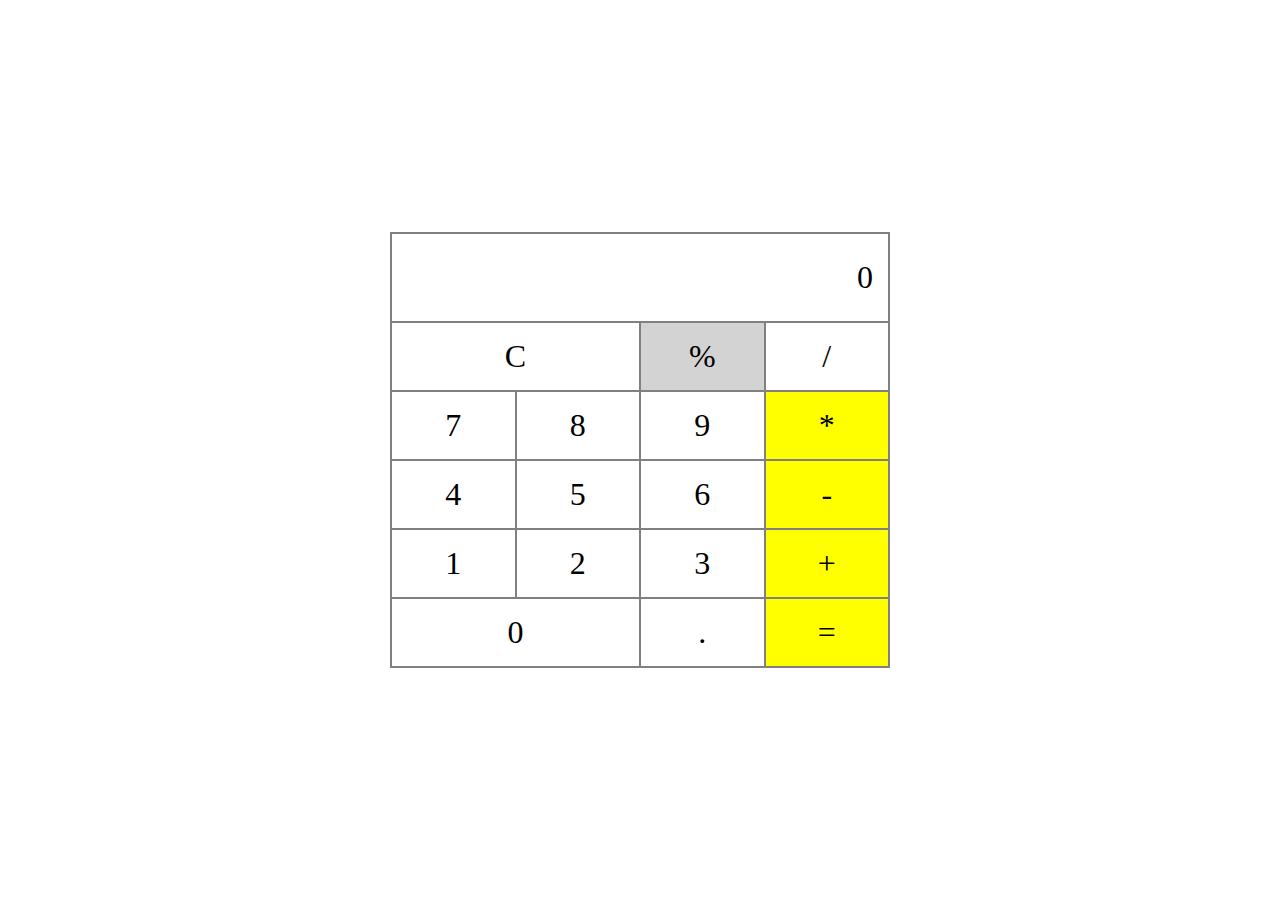
<file: calculatorJS/index.html>
<!DOCTYPE html>
<html lang="es">
<head>
    <meta charset="UTF-8">
    <meta http-equiv="X-UA-Compatible" content="IE=edge">
    <link rel="shortcut icon" href="./math-symbols.png" type="image/x-icon">
    <meta name="viewport" content="width=device-width, initial-scale=1.0">
    <title>Calculator JS</title>
    <link rel="stylesheet" href="./css/styles.css">
</head>
<body>
    <div class="container">
        <div class="calculator">
            <div class="calculator-display">0</div>
            <div class="calculator-keypad">
                <div class="keypad-numbers">
                    <div class="keypad-button large">C</div>
                    <div class="keypad-button dark">%</div>
                    <div class="keypad-button">/</div>
                    <div class="keypad-button">7</div>
                    <div class="keypad-button">8</div>
                    <div class="keypad-button">9</div>
                    <div class="keypad-button yellow">*</div>
                    <div class="keypad-button">4</div>
                    <div class="keypad-button">5</div>
                    <div class="keypad-button">6</div>
                    <div class="keypad-button yellow">-</div>
                    <div class="keypad-button">1</div>
                    <div class="keypad-button">2</div>
                    <div class="keypad-button">3</div>
                    <div class="keypad-button yellow">+</div>
                    <div class="keypad-button large">0</div>
                    <div class="keypad-button">.</div>
                    <div class="keypad-button yellow">=</div>
                </div>
            </div>
        </div>
    </div>
    
    
    
    <script src="./js/main.js"></script>
</body>
</html>
</file>
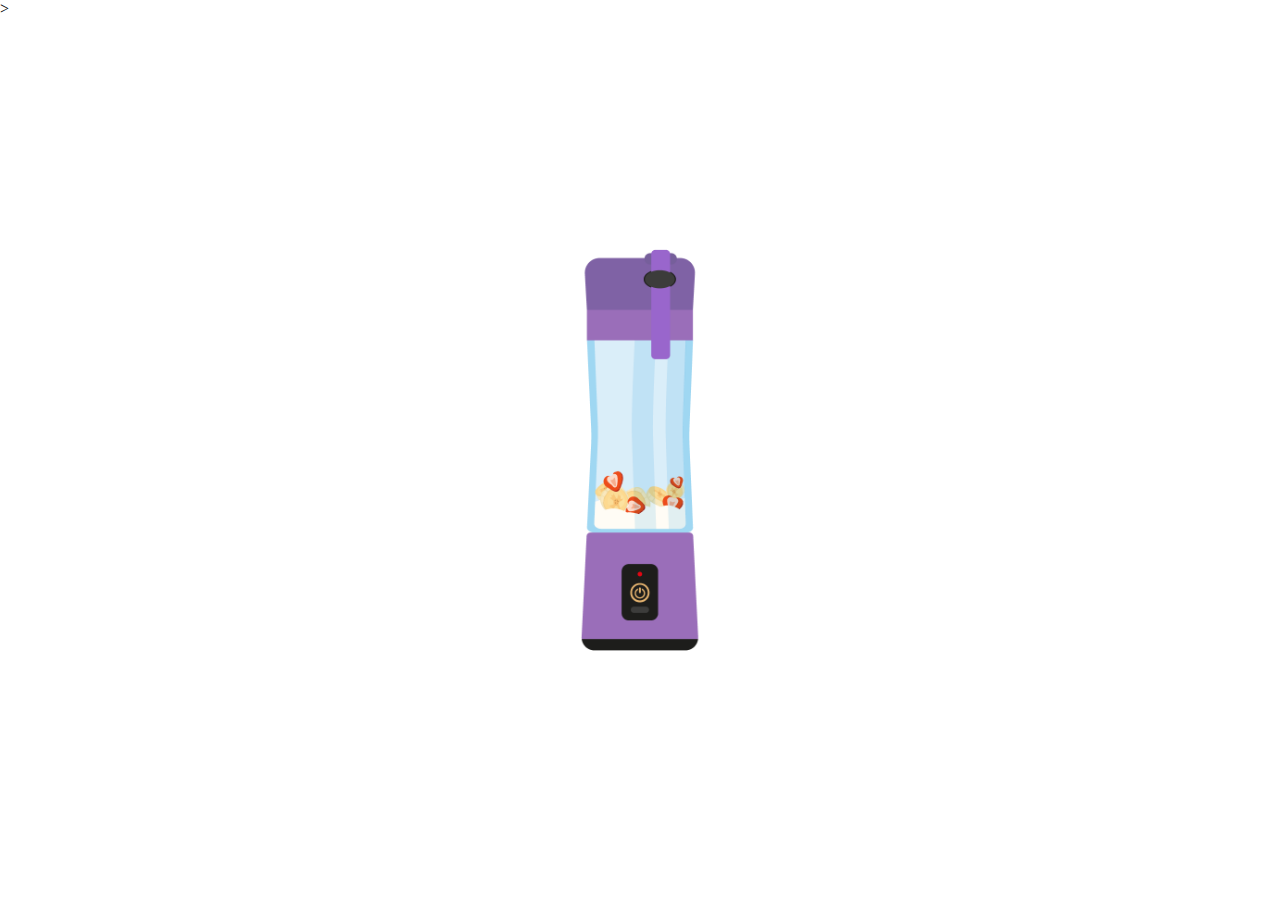
<file: licuadoraJS/index.html>
<!DOCTYPE html>
<html lang="en">
<head>
    <meta charset="UTF-8">
    <meta http-equiv="X-UA-Compatible" content="IE=edge">
    <meta name="viewport" content="width=device-width, initial-scale=1.0">
    <title>Proyecto Licuadora</title>
    <link rel="stylesheet" href="./css/styles.css">
</head>
<body>
    <main class="container"><!--Primero creamos el contenedor de la licuadora, y luego le metemos dentro un div para la licuadora -->
        <div id="blender" class="blender"><!--nota 'para '-->
            <div id="blender-button" class="blender-button"></div>

        </div>
    </main>
<!-- Acá vinculamos el audio y le agregamos el tipo de archivo que es-->
    <audio id="blender-button-sound" src="./sounds/sound_botonLicuadora.mp3" type="audio/mpeg" ></audio>
    <audio id="blender-sound" src="./sounds/sound_licuadora.mp3" type="audio/mpeg"<!--Le agregamos el atributo loop p/que se repita indefinidamente--> loop</audio> ></audio>
    <script src="./js/main.js"></script>
</body>
</html>
</file>
<file: calculatorJS/css/styles.css>
*{
    padding: 0;
    margin: 0;
    box-sizing: border-box;
}
html{
    font-size: 62,5%;
}
.container{
    padding: 15px;
    display: flex;
    justify-content: center;
    align-items: center;
    height: 100vh;
}
.calculator{
    display: flex;
    flex-direction: column;
    width: 500px;
    border: 1px solid gray;
    font-size: 2rem;
}
.calculator-display{
    padding: 25px 15px;
    width: 100%;
    text-align: right;
    border: 1px solid gray;
    overflow-x: auto;
}
.calculator-keypad{
    display: flex;
    width: 100%;
}
.keypad-numbers{
    display: flex;
    flex-wrap: wrap;
    width: 100%;
}
.keypad-button{
    width: 25%;
    padding: 15px;
    text-align: center;
    cursor: pointer;
    background: white;
    border: 1px solid gray;
;
}
.keypad-button:hover{
    filter: brightness(80%);
    transition: .3s;
}
.keypad-button.yellow{
    background-color: yellow;
}
.keypad-button.large{
    width: 50%;
}
.keypad-button.dark{
    background-color: lightgray;
}
</file>
<file: licuadoraJS/css/styles.css>
*{
    padding: 0;
    margin: 0;
    box-sizing: border-box;
}
.blender{
    position: fixed;
    left: 50%;
    top: 50%;
    transform: translate(-50%, -50%);
    width: 250px;
    height: 500px;
    background-image: url('../img/licuadoraApagada.png');
    background-position: center;
    background-repeat: no-repeat;
    background-size: cover;
}
.blender.active{
    background-image: url('../img/licuadoraEncendida.gif');
}
.blender-button{
    margin: 350px auto 0px;
    width: 70px;
    height: 70px;
}
</file>
